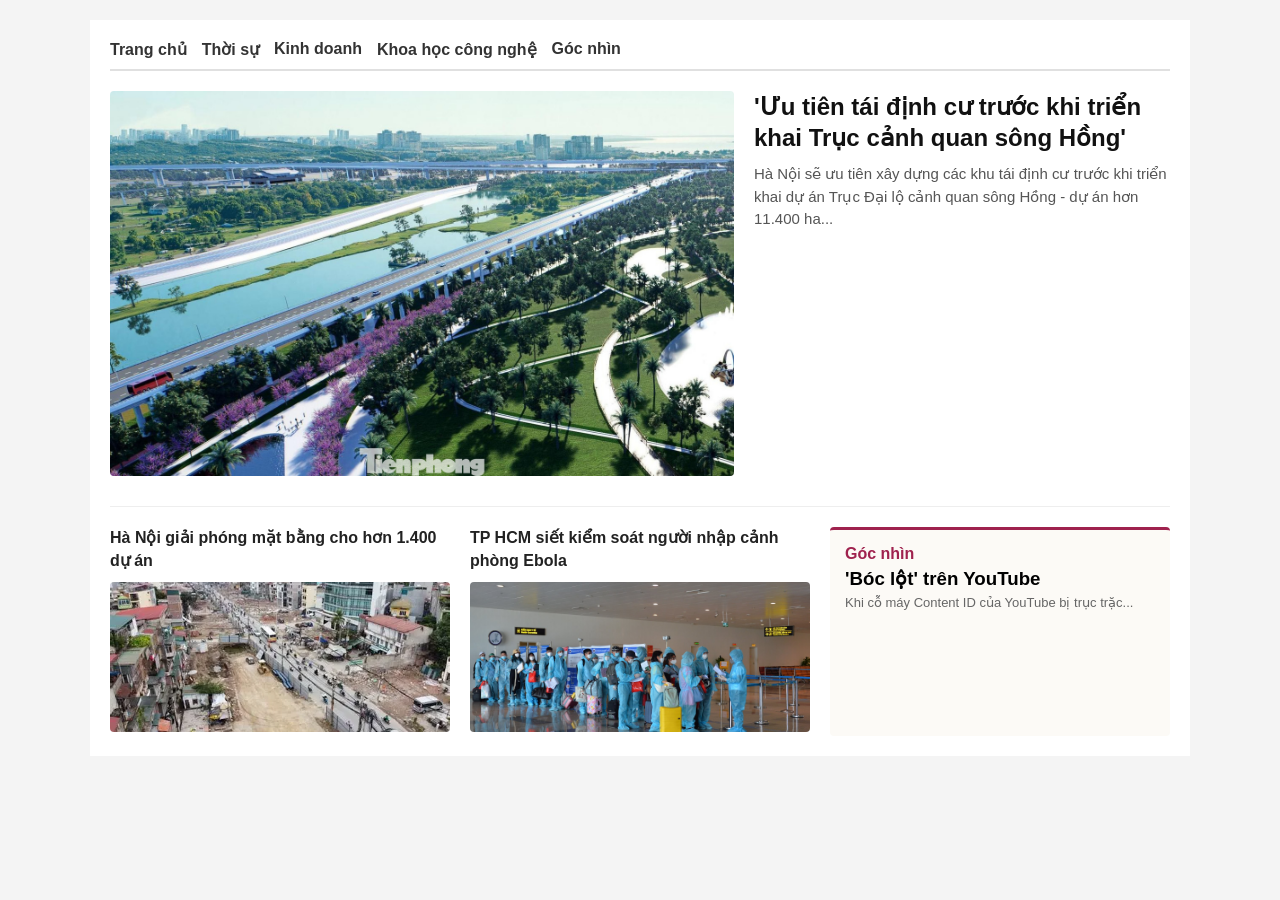
<file: Baitapbuoi1/Buoi1.html>
<!DOCTYPE html>
<html lang="vi">
<head>
    <meta charset="UTF-8">
    <meta name="viewport" content="width=device-width, initial-scale=1.0">
    <title>Giao diện Trang tin tức</title>
    <style>
        * { box-sizing: border-box; margin: 0; padding: 0; font-family: Arial, sans-serif; }
        body { padding: 20px; background-color: #f4f4f4; }
        .container { max-width: 1100px; margin: 0 auto; background: #fff; padding: 20px; }
        
        /* Navbar */
        nav { display: flex; gap: 15px; border-bottom: 2px solid #e0e0e0; padding-bottom: 10px; margin-bottom: 20px; overflow-x: auto; }
        nav a { text-decoration: none; color: #333; font-weight: bold; white-space: nowrap; }
        nav a:hover { color: #9f224e; }

        /* Main Story */
        .main-story { display: grid; grid-template-columns: 1.5fr 1fr; gap: 20px; margin-bottom: 30px; }
        .main-story img { width: 100%; height: auto; border-radius: 4px; }
        .main-content h1 { font-size: 24px; color: #111; margin-bottom: 10px; line-height: 1.3; }
        .main-content p { color: #555; line-height: 1.5; font-size: 15px; }

        /* Sub Stories Grid */
        .sub-stories { display: grid; grid-template-columns: 1fr 1fr 1fr; gap: 20px; border-top: 1px solid #eee; padding-top: 20px; }
        .story-card img { width: 100%; height: 150px; object-fit: cover; border-radius: 4px; margin-top: 10px; }
        .story-card h3 { font-size: 16px; color: #222; line-height: 1.4; }
        
        /* Perspective Column (Góc nhìn) */
        .perspective-card { background: #fcfaf6; padding: 15px; border-radius: 4px; border-top: 3px solid #9f224e; }
        .perspective-card h4 { color: #9f224e; margin-bottom: 5px; }

        /* Responsive */
        @media (max-width: 768px) {
            .main-story, .sub-stories { grid-template-columns: 1fr; }
        }
    </style>
</head>
<body>

<div class="container">
    <nav>
        <a href="#">Trang chủ</a>
        <a href="#">Thời sự</a>
        <a href="#">Kinh doanh</a>
        <a href="#">Khoa học công nghệ</a>
        <a href="#">Góc nhìn</a>
    </nav>

    <section class="main-story">
        <img src="Ảnh/anh1.webp" alt="Ảnh minh họa dự án">
        <div class="main-content">
            <h1>'Ưu tiên tái định cư trước khi triển khai Trục cảnh quan sông Hồng'</h1>
            <p>Hà Nội sẽ ưu tiên xây dựng các khu tái định cư trước khi triển khai dự án Trục Đại lộ cảnh quan sông Hồng - dự án hơn 11.400 ha...</p>
        </div>
    </section>

    <section class="sub-stories">
        <div class="story-card">
            <h3>Hà Nội giải phóng mặt bằng cho hơn 1.400 dự án</h3>
            <img src="Ảnh/anh2.webp" alt="Giải phóng mặt bằng">
        </div>
        
        <div class="story-card">
            <h3>TP HCM siết kiểm soát người nhập cảnh phòng Ebola</h3>
            <img src="Ảnh/anh3.jpg" alt="Kiểm soát sân bay">
        </div>

        <div class="perspective-card">
            <h4>Góc nhìn</h4>
            <h3>'Bóc lột' trên YouTube</h3>
            <p style="font-size: 13px; color: #666; margin-top: 5px;">Khi cỗ máy Content ID của YouTube bị trục trặc...</p>
        </div>
    </section>
</div>

</body>
</html>
</file>
